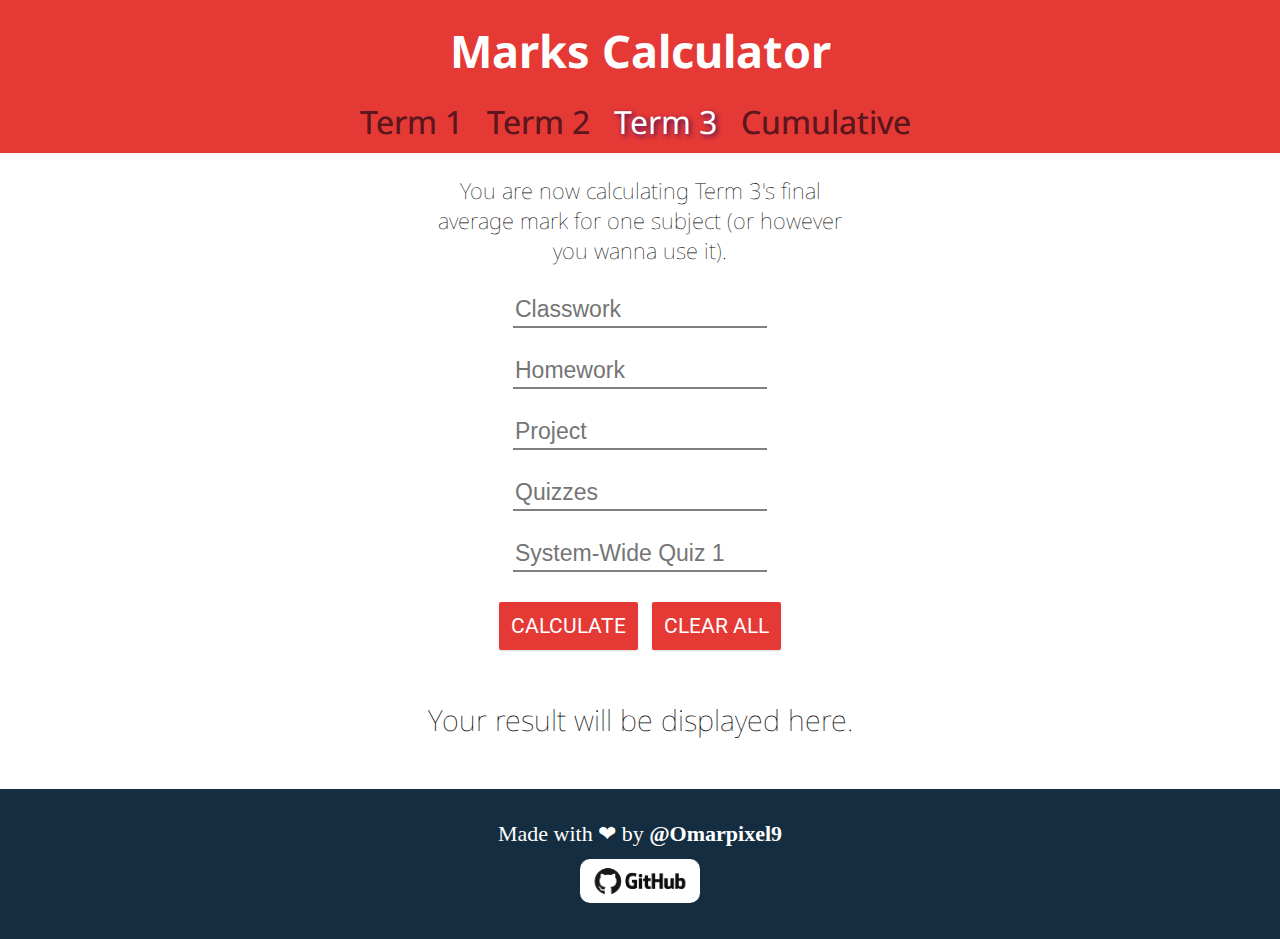
<file: index.html>
<!DOCTYPE html>
<!-- This is a calculator
that calculates the final average
of marks using JavaScript -->
<html>

<head>
    <link rel="stylesheet" href="marks.css" />
    <link href="https://fonts.googleapis.com/css?family=Noto+Sans|Roboto" rel="stylesheet">
    <style>
    #button {
    border: none;
    background: #E53935;
    }

    #button:hover {
    background: #f05a4f;
    }

    .head {
    background: #E53935;
    }

    nav ul {
    background: #E53935;
    }

    nav ul li {
    color: #5c161d;
    text-shadow: 0px 0px 0px #5c161d;
    }

    .textBox:focus {
    border-bottom: 2px solid #bd3b47;
    transition: 0.4s;
    -webkit-transition: 0.4s;
    }
    </style>
</head>

<body>

    <div class="head">
        <h1>Marks Calculator</h1>
    </div>

    <nav>
      <ul>
      <li><a href="term1.html">Term 1</a></li>
      <li><a href="term2.html">Term 2</a></li>
      <li><a href="term3.html" class="currentPage">Term 3</a></li>
      <li id="cumli"><a href="final.html">Cumulative</a></li>
      </ul>
    </nav>
    <p id="pa">
      You are now calculating Term 3's final average mark for one subject (or however you wanna use it).

    </p>

    <form id="leForm">
      <input type="number" id="cw" alt="classwork" class="textBox" placeholder="Classwork" autocomplete="off"  /><br />
      <input type="number" id="hw" class="textBox" placeholder="Homework" autocomplete="off" /><br />
      <input type="number" id="proj" class="textBox" placeholder="Project" autocomplete="off" /><br />
      <input type="number" id="quizzes" class="textBox" placeholder="Quizzes" autocomplete="off" /><br />
      <input type="number" id="swq" class="textBox" placeholder="System-Wide Quiz 1" autocomplete="off" /><br />
      <input type="button" id="button" onclick="calculateMarks() ;" } value="CALCULATE" />
      <input type="button" id="button" onclick="clearAll() ;" } value="CLEAR ALL" style="margin-left: 10px;" />
    </form>

    <p id="haha" style="font-size: 29px; font-weight: lighter; width: 590px; text-align: center; display: block; margin-left: auto; margin-right: auto; margin-bottom: 50px; margin-top: 50px;"> Your result will be displayed here. </p>

    <footer>
      <p>
        Made with ❤ by <a href="http://www.twitter.com/Omarpixel9" >@Omarpixel9</a>
      </p>
      <a href="https://github.com/Omarpixel9/aths-mark-calculator/"><img src="logo.png" width="120px" /></a>
    </footer>

    <script>
    function calculateMarks() {
      var form = document.forms['leForm'];
      var cw = form.elements['cw'];
      var hw = form.elements['hw'];
      var proj = form.elements['proj'];
      var quiz = form.elements['quizzes'];
      var swq = form.elements['swq'];
      var cwMark = parseInt(cw.value);
      var hwMark = parseInt(hw.value);
	  var projMark = parseInt(proj.value);
	  var quizMark = parseInt(quiz.value);
	  var swqMark = parseInt(swq.value);

		var x = document.getElementById('haha');
		var result = 0.05*cwMark + 0.05*hwMark + 0.1*projMark + 0.15*quizMark + 0.65*swqMark;
		var y = document.getElementById('result');

    if((cwMark && hwMark && projMark && quizMark && swqMark) <= 100) {
      x.innerHTML = "Your final average is: "+result;
    }

		else {
			x.innerHTML = "An error has occured. Please only use values below or equal to 100. Make sure you fill all of the fields.";
    }



	}

  function clearAll() {
    var form = document.forms['leForm'];
    var cw = form.elements['cw'];
    var hw = form.elements['hw'];
    var proj = form.elements['proj'];
    var quiz = form.elements['quizzes'];
    var swq = form.elements['swq'];
    var x = document.getElementById('haha');

  cw.value = "";
  hw.value = "";
  proj.value = "";
  quiz.value = "";
  swq.value = "";
  x.innerHTML = "Cleared. Your new result will be shown here."

  }

    </script>
</body>

</html>
</file>
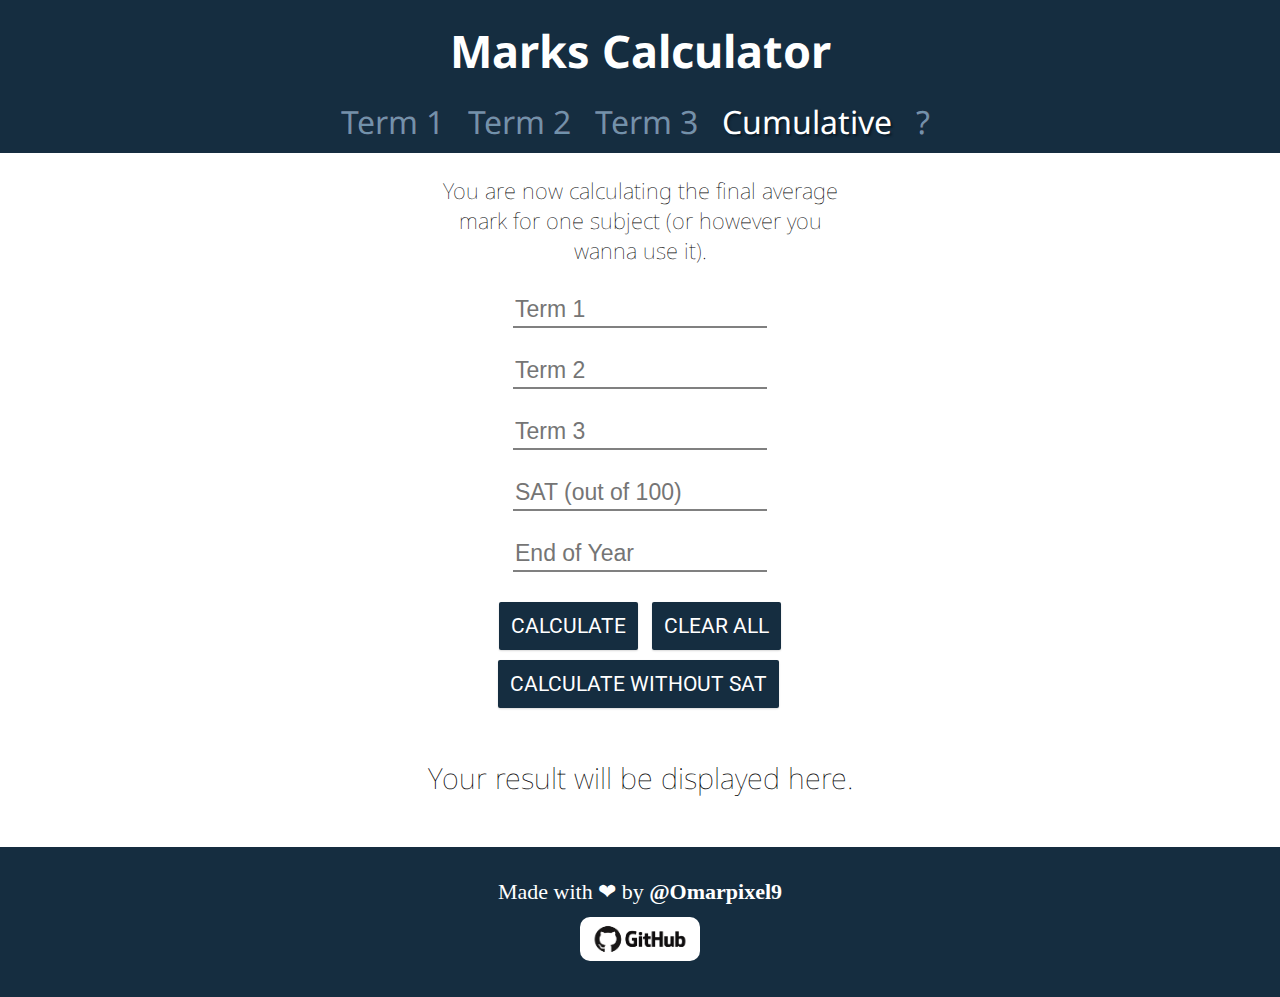
<file: final.html>
<!DOCTYPE html>
<!-- This is a calculator
that calculates the final average
of marks using JavaScript -->
<html>

<head>
    <link rel="stylesheet" href="marks.css" />
    <link href="https://fonts.googleapis.com/css?family=Noto+Sans|Roboto" rel="stylesheet">
    <style>
    #button {
    border: none;
    background: #152d40;
    }

    #button:hover {
    background: #356990;
    }

    .head {
    background: #152d40;
    }

    nav ul {
    background: #152d40;
    }

    nav ul li {
    color: #7092ac;
    text-shadow: 0px 0px 0px #5c161d;
    }

    nav ul li a:hover, nav ul li a:focus, .currentPage {
      color: white;
      -webkit-transition: 0.4s;
      text-shadow: 2px 2px 2px #0b1c29;
    }

    .textBox:focus {
    border-bottom: 2px solid #152d40;
    transition: 0.4s;
    -webkit-transition: 0.4s;
    }
    </style>
</head>

<body>

    <div class="head">
        <h1>Marks Calculator</h1>
    </div>

    <nav>
      <ul>
      <li><a href="term1.html">Term 1</a></li>
      <li><a href="term2.html">Term 2</a></li>
      <li><a href="index.html">Term 3</a></li>
      <li id="cumli" class="currentPage"><a href="final.html">Cumulative</a></li>
      <li><a href="">?</a></li>
      </ul>
    </nav>
    <p id="pa">
      You are now calculating the final average mark for one subject (or however you wanna use it).

    </p>

    <form id="leForm">
      <input type="number" id="t1" alt="term1" class="textBox" placeholder="Term 1" autocomplete="off"  /><br />
      <input type="number" id="t2" class="textBox" placeholder="Term 2" autocomplete="off" /><br />
      <input type="number" id="t3" class="textBox" placeholder="Term 3" autocomplete="off" /><br />
      <input type="number" id="SAT" class="textBox" placeholder="SAT (out of 100)" autocomplete="off" /><br />
      <input type="number" id="EoY" class="textBox" placeholder="End of Year" autocomplete="off" /><br />
      <input type="button" id="button"  value="CALCULATE" onclick="calculateMarks()" />
      <input type="button" id="button"  value="CLEAR ALL" onclick="clearAll()"style="margin-left: 10px;"  /> </br>
      <input type="button" id="button"  value="CALCULATE WITHOUT SAT" onclick="withoutSAT()" style="margin-right: 4px;" />

      <p id="haha" style="font-size: 29px; font-weight: lighter; width: 590px; text-align: center; display: block; margin-left: auto; margin-right: auto; margin-bottom: 50px; margin-top: 50px;"> Your result will be displayed here. </p>

      <footer>
        <p>
          Made with ❤ by <a href="http://www.twitter.com/Omarpixel9" >@Omarpixel9</a>
        </p>
        <a href="https://github.com/Omarpixel9/aths-mark-calculator/"><img src="logo.png" width="120px" /></a>
      </footer>
<!-- JavaScript Starts Here -->
      <script>
      function calculateMarks() {
        var form = document.forms['leForm'];
        var tf1 = form.elements['t1'];
        var tf2 = form.elements['t2'];
        var tf3 = form.elements['t3'];
        var SAT = form.elements['SAT'];
        var EoY = form.elements['EoY'];

        var t1 = parseFloat(tf1.value);
        var t2 = parseFloat(tf2.value);
        var t3 = parseFloat(tf3.value);
        var SATm = parseFloat(SAT.value);
        var EoY = parseFloat(EoY.value);

        var x = document.getElementById('haha');
        var result = (0.3 * t1) + (0.2 * t2) + (0.2 * t3) + (0.1 * SATm) + (0.2 * EoY);

        if ((t1 && t2 && t3 && SATm && EoY) <= 100) {
         x.innerHTML = "Your final average is: "+result;
        }

        else {
        x.innerHTML = "An error has occured. Please only use values below or equal to 100. Make sure you fill all of the fields.";
        }

      }

      function  withoutSAT() {
        var form = document.forms['leForm'];
        var tf1 = form.elements['t1'];
        var tf2 = form.elements['t2'];
        var tf3 = form.elements['t3'];
        var EoY = form.elements['EoY'];

        var t1 = parseFloat(tf1.value);
        var t2 = parseFloat(tf2.value);
        var t3 = parseFloat(tf3.value);
        var EoY = parseFloat(EoY.value);

        var x = document.getElementById('haha');
        var result = (0.3 * t1) + (0.2 * t2) + (0.2 * t3) + (0.3 * EoY);

        if ((t1 && t2 && t3 && EoY) <= 100  ) {
         x.innerHTML = "Your final average is: "+result;
        }

        else {
          x.innerHTML = "An error has occured. Please only use values below or equal to 100. Make sure you fill all of the fields.";
        }
      }

      function clearAll() {
        var form = document.forms['leForm'];
        var tf1 = form.elements['t1'];
        var tf2 = form.elements['t2'];
        var tf3 = form.elements['t3'];
        var SAT = form.elements['SAT'];
        var EoY = form.elements['EoY'];

        var x = document.getElementById('haha');

        form.value = "";
        tf1.value = "";
        tf2.value = "";
        tf3.value = "";
        SAT.value = "";
        EoY.value = "";
        x.innerHTML = "Cleared. Your new result will be shown here."
      }
      </script>
      <!-- JavaScript Ends Here -->
</body>

</html>
</file>
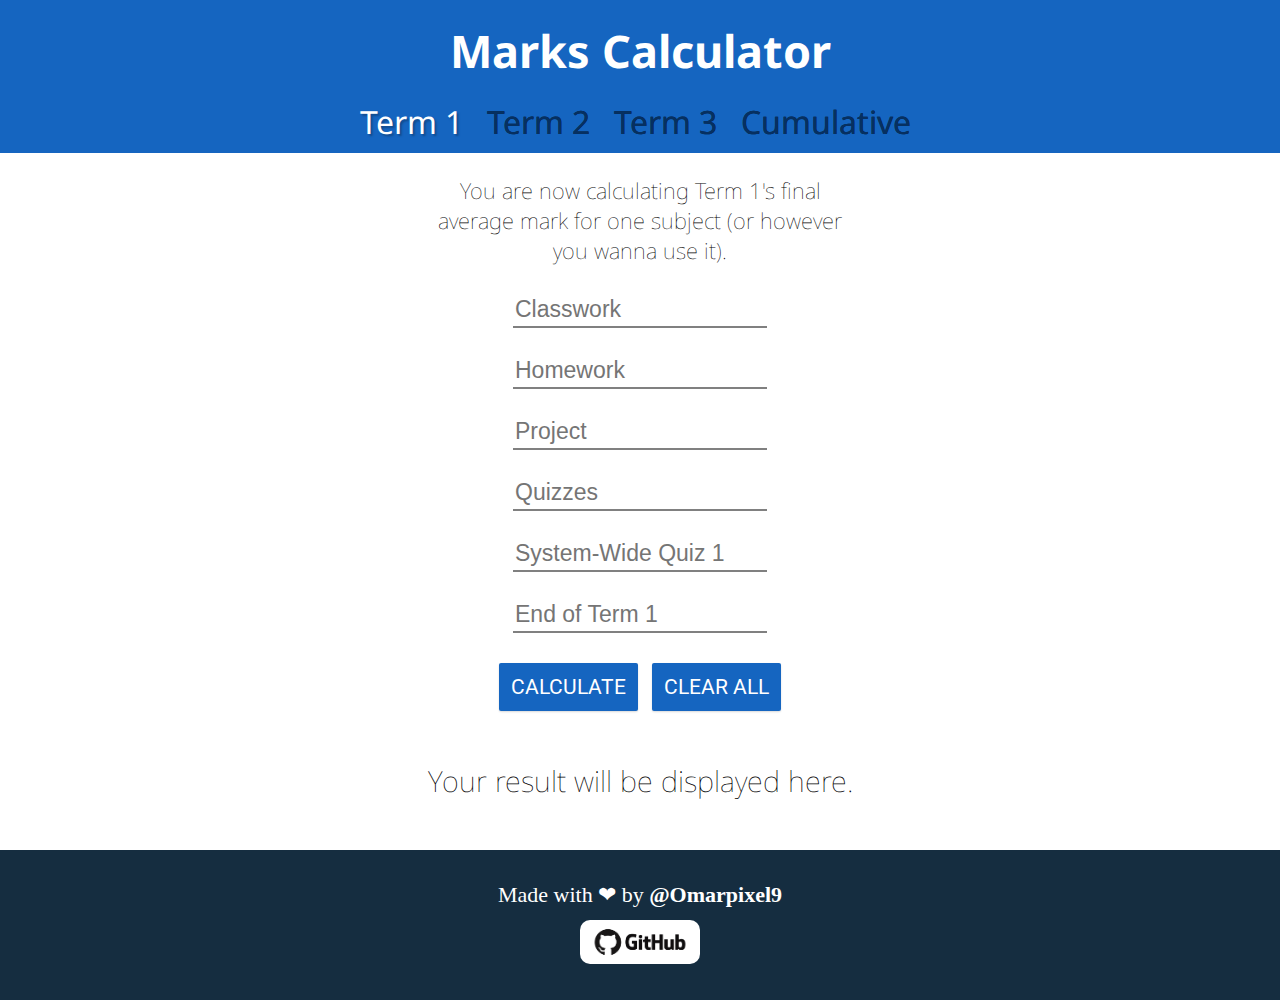
<file: term1.html>
<!DOCTYPE html>
<!-- This is a calculator
that calculates the final average
of marks using JavaScript -->
<html>

<head>
    <link rel="stylesheet" href="marks.css" />
    <link href="https://fonts.googleapis.com/css?family=Noto+Sans|Roboto" rel="stylesheet">
    <style>
    #button {
    border: none;
    background: #1565C0;
  }

  #button:hover {
    -webkit-transition: 0.5s;
    background: #2878d4;
  }

  .head {
    background: #1565C0;
  }

  nav ul {
    background: #1565C0;
  }

  nav ul li {
    color: #063061;
    text-shadow: 0px 0px 0px #05203e;
  }

  nav ul li a:hover, nav ul li a:focus, .currentPage {
    color: white;
    -webkit-transition: 0.4s;
    text-shadow: 2px 2px 2px #124b8c;
  }

  .currentPage {
    text-shadow: 2px 2px 2px #124b8c;
  }

  .textBox:focus {
    border-bottom: 2px solid #1565C0;
    transition: 0.4s;
    -webkit-transition: 0.4s;
  }
    </style>
</head>

<body>

    <div class="head">
        <h1>Marks Calculator</h1>
    </div>

    <nav>
      <ul>
      <li><a href="term1.html" class="currentPage">Term 1</a></li>
      <li><a href="index.html">Term 2</a></li>
      <li><a href="term3.html">Term 3</a></li>
      <li id="cumli"><a href="final.html">Cumulative</a></li>
      </ul>
    </nav>
    <p id="pa">
        You are now calculating Term 1's final average mark for one subject (or however you wanna use it).
    </p>

    <form id="leForm">
      <input type="number" id="cw" alt="classwork" class="textBox" placeholder="Classwork" autocomplete="off"  /><br />
      <input type="number" id="hw" class="textBox" placeholder="Homework" autocomplete="off" /><br />
      <input type="number" id="proj" class="textBox" placeholder="Project" autocomplete="off" /><br />
      <input type="number" id="quizzes" class="textBox" placeholder="Quizzes" autocomplete="off" /><br />
      <input type="number" id="swq" class="textBox" placeholder="System-Wide Quiz 1" autocomplete="off" /><br />
      <input type="number" id="swq2" class="textBox" placeholder="End of Term 1" autocomplete="off" /><br />
      <input type="button" id="button" onclick="calculateMarks() ;" } value="CALCULATE" />
      <input type="button" id="button" onclick="clearAll() ;" } value="CLEAR ALL" style="margin-left: 10px;" />
    </form>

    <p id="haha" style="font-size: 29px; font-weight: lighter; width: 590px; text-align: center; display: block; margin-left: auto; margin-right: auto; margin-bottom: 50px; margin-top: 50px;"> Your result will be displayed here. </p>

    <footer>
      <p>
        Made with ❤ by <a href="http://www.twitter.com/Omarpixel9" >@Omarpixel9</a>
      </p>
      <img src="logo.png" width="120px" />
    </footer>

    <script>
// make it so it checks less equal than 100
    function calculateMarks() {
      var form = document.forms['leForm'];
      var cw = form.elements['cw'];
      var hw = form.elements['hw'];
      var proj = form.elements['proj'];
      var quiz = form.elements['quizzes'];
      var swq = form.elements['swq'];
	  var swq2 = form.elements['swq2'];
      var cwMark = parseInt(cw.value);
      var hwMark = parseInt(hw.value);
	  var projMark = parseInt(proj.value);
	  var quizMark = parseInt(quiz.value);
	  var swqMark = parseInt(swq.value);
	  var swq2Mark = parseInt(swq2.value);

		var x = document.getElementById('haha');
		var result = 0.05*cwMark + 0.05*hwMark + 0.1*projMark + 0.15*quizMark + 0.15*swqMark + 0.50*swq2Mark;
		var y = document.getElementById('result');

    if((cwMark && hwMark && projMark && quizMark && swqMark && swq2Mark) <= 100) {
      x.innerHTML = "Your final average is: "+result;
    }

		else {
			x.innerHTML = "An error has occured. Please only use values below or equal to 100. Make sure you fill all of the fields.";
    }



	}

  function clearAll() {
    var form = document.forms['leForm'];
    var cw = form.elements['cw'];
    var hw = form.elements['hw'];
    var proj = form.elements['proj'];
    var quiz = form.elements['quizzes'];
    var swq = form.elements['swq'];
    var swq2 = form.elements['swq2'];
    var x = document.getElementById('haha');

  cw.value = "";
  hw.value = "";
  proj.value = "";
  quiz.value = "";
  swq.value = "";
  swq2.value = "";
  x.innerHTML = "Cleared. Your new result will be shown here."

  }

    </script>
</body>

</html>
</file>
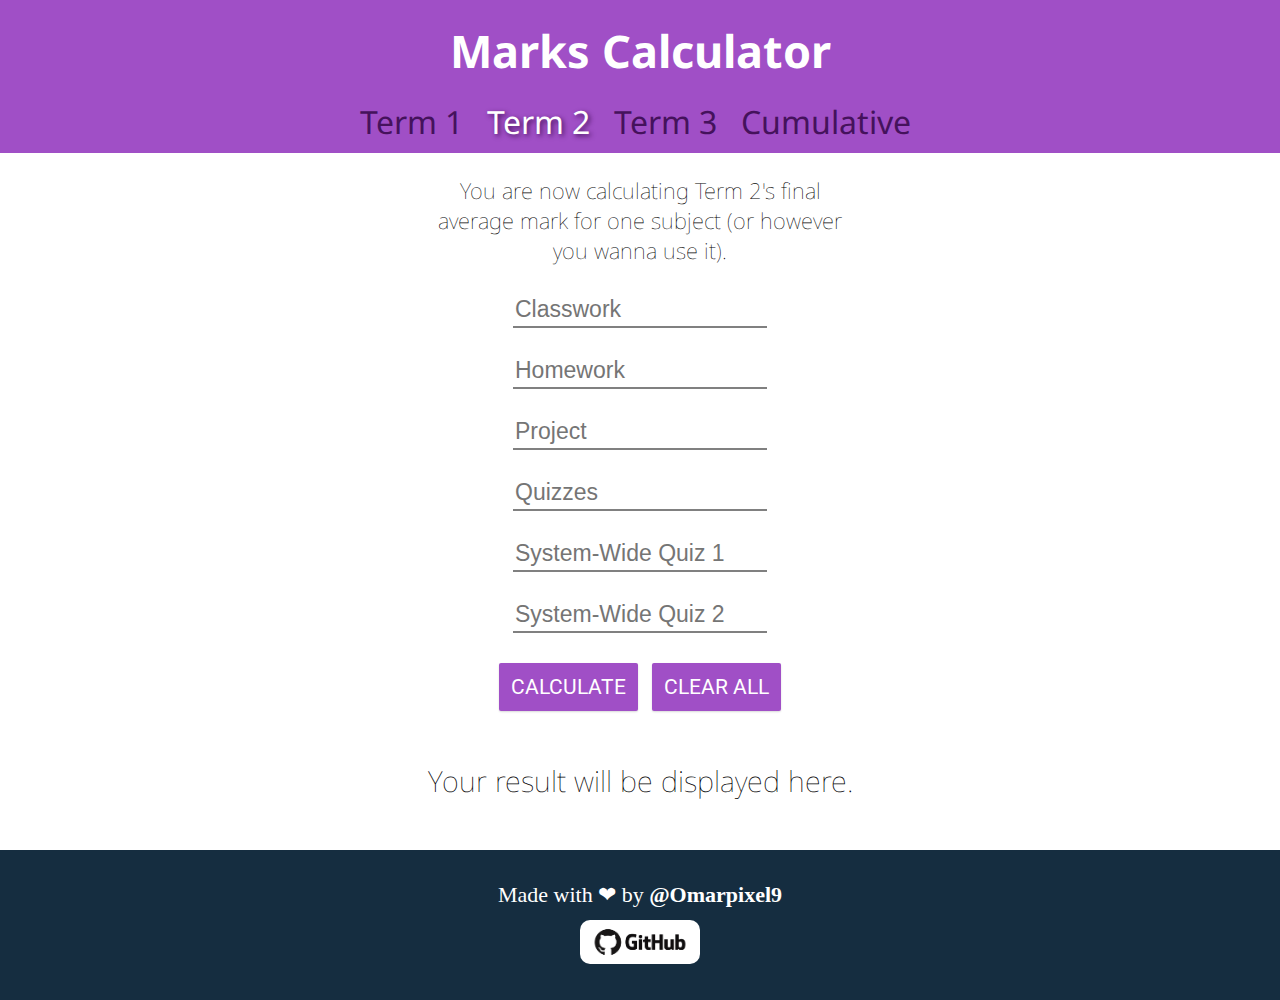
<file: term2.html>
<!DOCTYPE html>
<!-- This is a calculator
that calculates the final average
of marks using JavaScript -->
<html>

<head>
    <link rel="stylesheet" href="marks.css" />
    <link href="https://fonts.googleapis.com/css?family=Noto+Sans|Roboto" rel="stylesheet">
</head>

<body>

    <div class="head">
        <h1>Marks Calculator</h1>
    </div>

    <nav>
      <ul>
      <li><a href="term1.html">Term 1</a></li>
      <li><a href="term2.html" class="currentPage">Term 2</a></li>
      <li><a href="index.html">Term 3</a></li>
      <li id="cumli"><a href="final.html">Cumulative</a></li>
      </ul>
    </nav>
    <p id="pa">
      You are now calculating Term 2's final average mark for one subject (or however you wanna use it).
    </p>

    <form id="leForm">
      <input type="number" id="cw" alt="classwork" class="textBox" placeholder="Classwork" autocomplete="off"  /><br />
      <input type="number" id="hw" class="textBox" placeholder="Homework" autocomplete="off" /><br />
      <input type="number" id="proj" class="textBox" placeholder="Project" autocomplete="off" /><br />
      <input type="number" id="quizzes" class="textBox" placeholder="Quizzes" autocomplete="off" /><br />
      <input type="number" id="swq" class="textBox" placeholder="System-Wide Quiz 1" autocomplete="off" /><br />
      <input type="number" id="swq2" class="textBox" placeholder="System-Wide Quiz 2" autocomplete="off" /><br />
      <input type="button" id="button" onclick="calculateMarks() ;" } value="CALCULATE" />
      <input type="button" id="button" onclick="clearAll() ;" } value="CLEAR ALL" style="margin-left: 10px;" />
    </form>

    <p id="haha" style="font-size: 29px; font-weight: lighter; width: 590px; text-align: center; display: block; margin-left: auto; margin-right: auto; margin-bottom: 50px; margin-top: 50px;"> Your result will be displayed here. </p>

    <footer>
      <p>
        Made with ❤ by <a href="http://www.twitter.com/Omarpixel9" >@Omarpixel9</a>
      </p>
      <a href="https://github.com/Omarpixel9/aths-mark-calculator/"><img src="logo.png" width="120px" /></a>
    </footer>

    <script>
// make it so it checks less equal than 100
    function calculateMarks() {
      var form = document.forms['leForm'];
      var cw = form.elements['cw'];
      var hw = form.elements['hw'];
      var proj = form.elements['proj'];
      var quiz = form.elements['quizzes'];
      var swq = form.elements['swq'];
	  var swq2 = form.elements['swq2'];
      var cwMark = parseInt(cw.value);
      var hwMark = parseInt(hw.value);
	  var projMark = parseInt(proj.value);
	  var quizMark = parseInt(quiz.value);
	  var swqMark = parseInt(swq.value);
	  var swq2Mark = parseInt(swq2.value);

		var x = document.getElementById('haha');
		var result = 0.05*cwMark + 0.05*hwMark + 0.1*projMark + 0.15*quizMark + 0.30*swqMark + 0.35*swq2Mark;
		var y = document.getElementById('result');

    if((cwMark && hwMark && projMark && quizMark && swqMark && swq2Mark) <= 100) {
      x.innerHTML = "Your final average is: "+result;
    }

		else {
			x.innerHTML = "An error has occured. Please only use values below or equal to 100. Make sure you fill all of the fields.";
    }



	}

  function clearAll() {
    var form = document.forms['leForm'];
    var cw = form.elements['cw'];
    var hw = form.elements['hw'];
    var proj = form.elements['proj'];
    var quiz = form.elements['quizzes'];
    var swq = form.elements['swq'];
    var swq2 = form.elements['swq2'];
    var x = document.getElementById('haha');

  cw.value = "";
  hw.value = "";
  proj.value = "";
  quiz.value = "";
  swq.value = "";
  swq2.value = "";
  x.innerHTML = "Cleared. Your new result will be shown here."

  }

    </script>
</body>

</html>
</file>
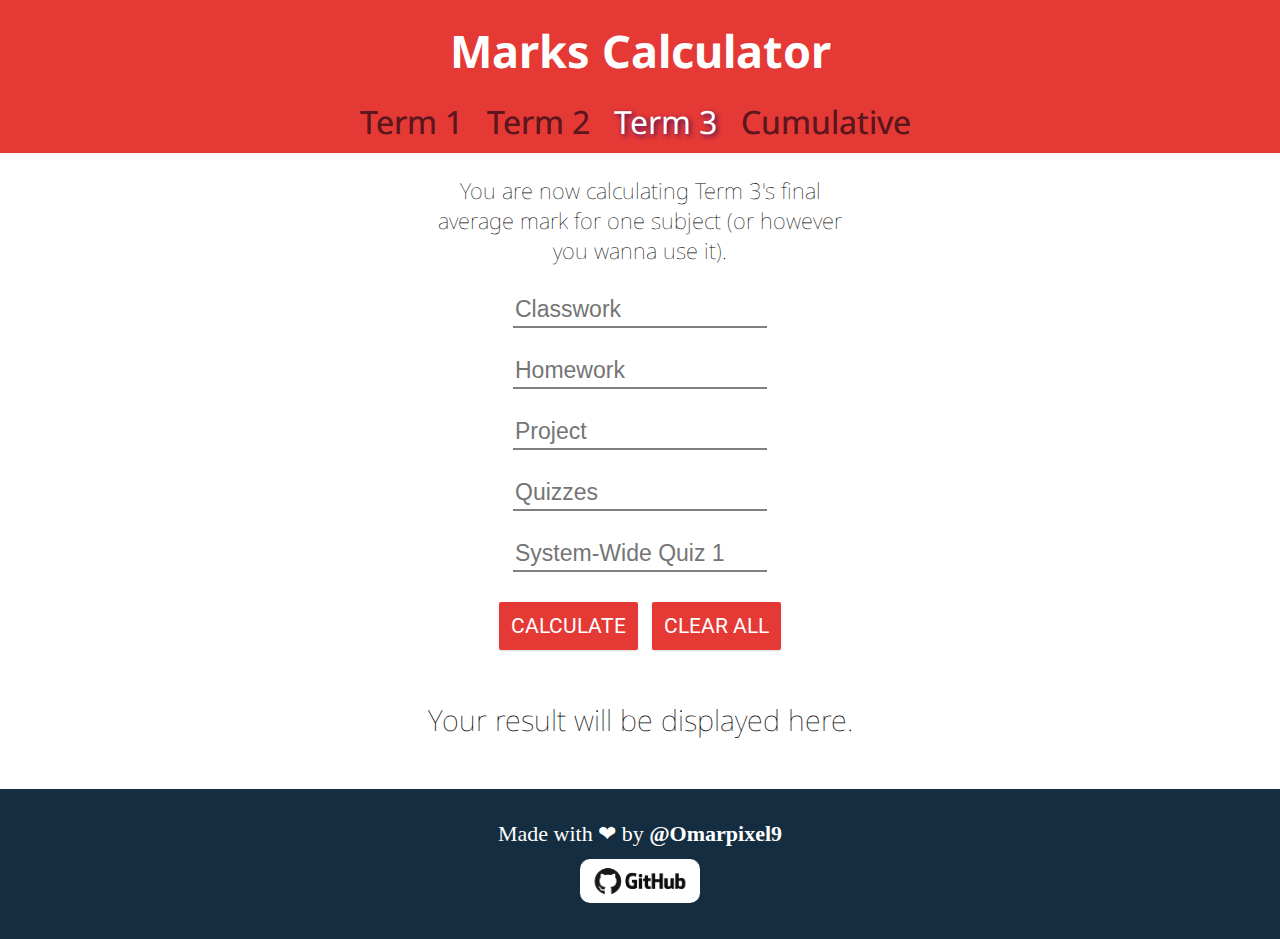
<file: term3.html>
<!DOCTYPE html>
<!-- This is a calculator
that calculates the final average
of marks using JavaScript -->
<html>

<head>
    <link rel="stylesheet" href="marks.css" />
    <link href="https://fonts.googleapis.com/css?family=Noto+Sans|Roboto" rel="stylesheet">
    <style>
    #button {
    border: none;
    background: #E53935;
    }

    #button:hover {
    background: #f05a4f;
    }

    .head {
    background: #E53935;
    }

    nav ul {
    background: #E53935;
    }

    nav ul li {
    color: #5c161d;
    text-shadow: 0px 0px 0px #5c161d;
    }

    .textBox:focus {
    border-bottom: 2px solid #bd3b47;
    transition: 0.4s;
    -webkit-transition: 0.4s;
    }
    </style>
</head>

<body>

    <div class="head">
        <h1>Marks Calculator</h1>
    </div>

    <nav>
      <ul>
      <li><a href="term1.html">Term 1</a></li>
      <li><a href="index.html">Term 2</a></li>
      <li><a href="term3.html" class="currentPage">Term 3</a></li>
      <li id="cumli"><a href="final.html">Cumulative</a></li>
      </ul>
    </nav>
    <p id="pa">
      You are now calculating Term 3's final average mark for one subject (or however you wanna use it).

    </p>

    <form id="leForm">
      <input type="number" id="cw" alt="classwork" class="textBox" placeholder="Classwork" autocomplete="off"  /><br />
      <input type="number" id="hw" class="textBox" placeholder="Homework" autocomplete="off" /><br />
      <input type="number" id="proj" class="textBox" placeholder="Project" autocomplete="off" /><br />
      <input type="number" id="quizzes" class="textBox" placeholder="Quizzes" autocomplete="off" /><br />
      <input type="number" id="swq" class="textBox" placeholder="System-Wide Quiz 1" autocomplete="off" /><br />
      <input type="button" id="button" onclick="calculateMarks() ;" } value="CALCULATE" />
      <input type="button" id="button" onclick="clearAll() ;" } value="CLEAR ALL" style="margin-left: 10px;" />
    </form>

    <p id="haha" style="font-size: 29px; font-weight: lighter; width: 590px; text-align: center; display: block; margin-left: auto; margin-right: auto; margin-bottom: 50px; margin-top: 50px;"> Your result will be displayed here. </p>

    <footer>
      <p>
        Made with ❤ by <a href="http://www.twitter.com/Omarpixel9" >@Omarpixel9</a>
      </p>
      <a href="https://github.com/Omarpixel9/aths-mark-calculator/"><img src="logo.png" width="120px" /></a>
    </footer>

    <script>
    function calculateMarks() {
      var form = document.forms['leForm'];
      var cw = form.elements['cw'];
      var hw = form.elements['hw'];
      var proj = form.elements['proj'];
      var quiz = form.elements['quizzes'];
      var swq = form.elements['swq'];
      var cwMark = parseInt(cw.value);
      var hwMark = parseInt(hw.value);
	  var projMark = parseInt(proj.value);
	  var quizMark = parseInt(quiz.value);
	  var swqMark = parseInt(swq.value);

		var x = document.getElementById('haha');
		var result = 0.05*cwMark + 0.05*hwMark + 0.1*projMark + 0.15*quizMark + 0.65*swqMark;
		var y = document.getElementById('result');

    if((cwMark && hwMark && projMark && quizMark && swqMark) <= 100) {
      x.innerHTML = "Your final average is: "+result;
    }

		else {
			x.innerHTML = "An error has occured. Please only use values below or equal to 100. Make sure you fill all of the fields.";
    }



	}

  function clearAll() {
    var form = document.forms['leForm'];
    var cw = form.elements['cw'];
    var hw = form.elements['hw'];
    var proj = form.elements['proj'];
    var quiz = form.elements['quizzes'];
    var swq = form.elements['swq'];
    var x = document.getElementById('haha');

  cw.value = "";
  hw.value = "";
  proj.value = "";
  quiz.value = "";
  swq.value = "";
  x.innerHTML = "Cleared. Your new result will be shown here."

  }

    </script>
</body>

</html>
</file>
<file: marks.css>
body {
  margin: 0;
  padding: 0;
  font-family: 'Noto Sans','Roboto', sans-serif;
  text-align: center;
  font-weight: lighter;
}

.head {
  width: 100%;
  height: 100px;
  background: rgb(160, 79, 198);
  margin: 0;
  color: white;
  overflow-x: hidden;
}

h1 {
  margin: 0;
  position: relative;
  margin-top: 20px;
  font-size: 45px;


}

nav ul {
  list-style-type: none;
  text-align: center;
  background: rgb(160, 79, 198);
  margin: 0;
  padding: 0px;
}

nav ul li {
  display: inline-block;
  padding: 0px 15px 10px 5px;
  font-size: 32px;
  color: rgb(69, 18, 92);
  -webkit-transition: 0.7s;
  transition-property: color;
  font-weight: 400;
  text-shadow: 1px 1px 0px rgb(160, 79, 198);
}

nav ul li a {
  -webkit-transition: 0.7s;
  margin: 0;
}

#cumli {
  border-right: none;
}

nav ul li a:hover, nav ul li a:focus, .currentPage {
  color: white;
  -webkit-transition: 0.4s;
  text-shadow: 2px 2px 5px rgb(69, 18, 92);
}

.currentPage {
  color: white;
}
a {
  text-decoration: none;
  color: inherit;
}

#pa {
  font-size: 22px;
  text-align: center;
  width: 430px;
  margin-left: auto;
  margin-right: auto;
}

.textBox {
  border: none;
  outline: none;
  border-bottom: 2px solid grey;
  width: 250px;
  font-size: 32px;
  transition: 0.4s;
  -webkit-transition: 0.4s;
  transition-property: border-bottom;
  margin-bottom: 20px;
}

.textBox:focus {
  border-bottom: 2px solid purple;
  transition: 0.4s;
  -webkit-transition: 0.4s;
}

::-webkit-input-placeholder {
  font-size: 23px;
  font-weight: lighter;
  font-family: sans-serif;
}

#button {
  background: rgb(160, 79, 198);
  border: none;
  color: white;
  font-size: 21px;
  font-family: 'Roboto';
  padding: 12px;
  margin-left: auto;
  margin-right: auto;
  margin-top: 10px;
  -webkit-transition: 0.5s;
  box-shadow: 0 1px 2px rgba(0,0,0,0.15);
  border-radius: 2px;
  /* text-shadow: 2px 2px 5px rgb(69, 18, 92); */

}

/* #button:hover {

  border: 2px solid rgb(189, 112, 226);
	color: white;
	-webkit-transition: 0.5s;
} */

#button:hover {
  -webkit-transition: box-shadow 0.7s ease-in-out;
  -webkit-transition: 0.5s;
  box-shadow: 0 5px 15px rgba(0,0,0,0.3);
  background: rgb(189, 112, 226);
}

#button:focus {
  outline: none;
}

footer {
  height: 150px;
  width: 100%;
  overflow: hidden;
  background: #152d40;
  color: white;
}
footer p {
  font-size: 22px;
  font-family: 'Open Sans';
  position: relative;
  top: 10px;
  font-family:
}

footer img {
  background: white;
  border-radius: 10px;
  -webkit-transition: 0.7s;
}

footer img:hover {
  -webkit-filter: invert(100%);
  -webkit-transition: 0.4s ease-in-out;

}
footer p a {
  font-weight: bold;
}
</file>
